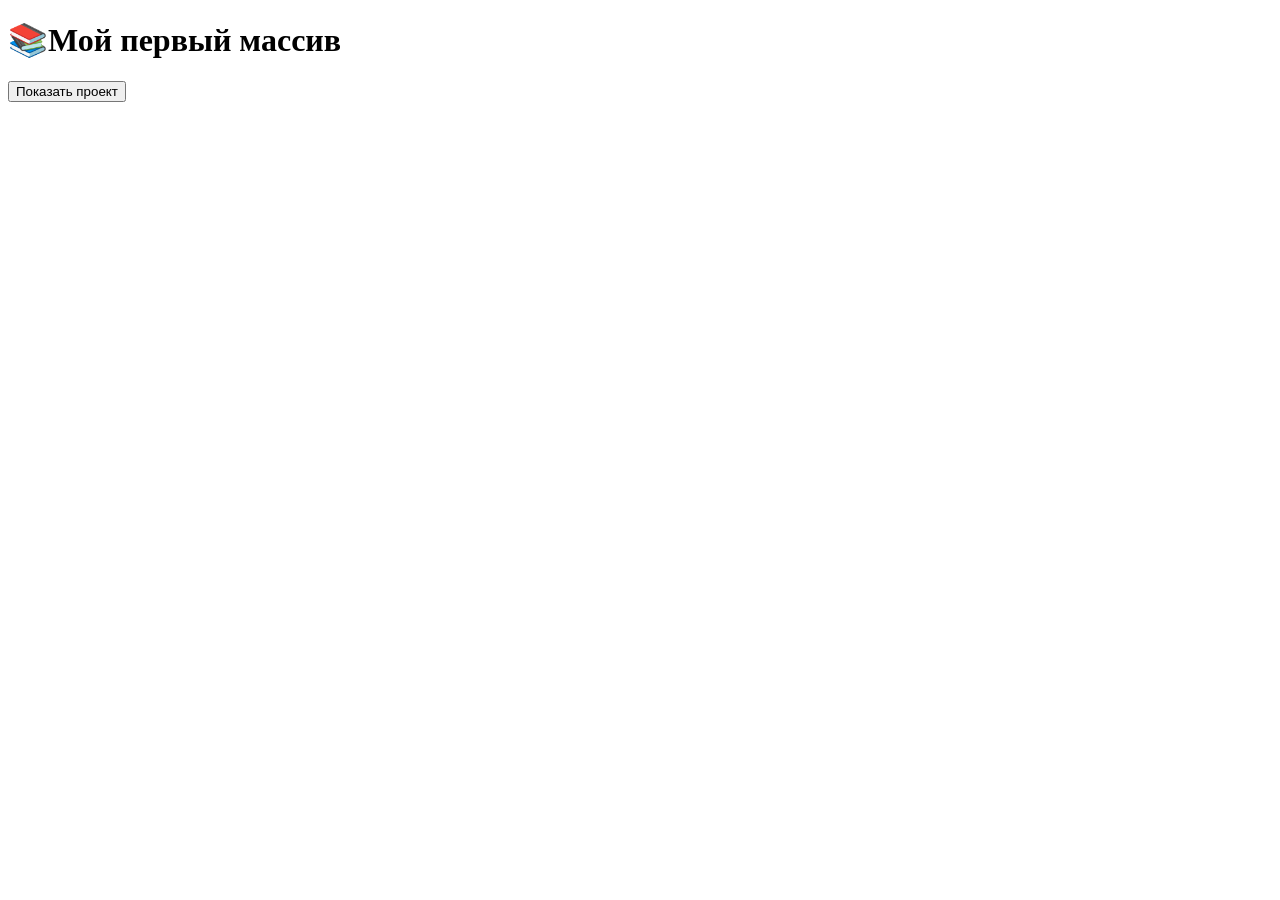
<file: array массив.html>
<!DOCTYPE html>
<html lang="ru">

<head>
    <meta charset="UTF-8">
    <title>Мой первый массив</title>
</head>

<body>

    <h1>📚Мой первый массив</h1>
    <button onclick="show()">Показать проект</button>
    <h2 id="result"></h2>

    <script>

        let projects = [
            "🧮 Калькулятор",
            "⏰ Часы",
            "💰 Конвертер",
            "🔐 Генератор паролей",
            "📝 ToDo list",
        ];

        function show() {

            let random = Math.floor(Math.random() * projects.length);

            document.getElementById("result").innerHTML =
            projects[random];
        }
    </script>
</body>
</html>
</file>
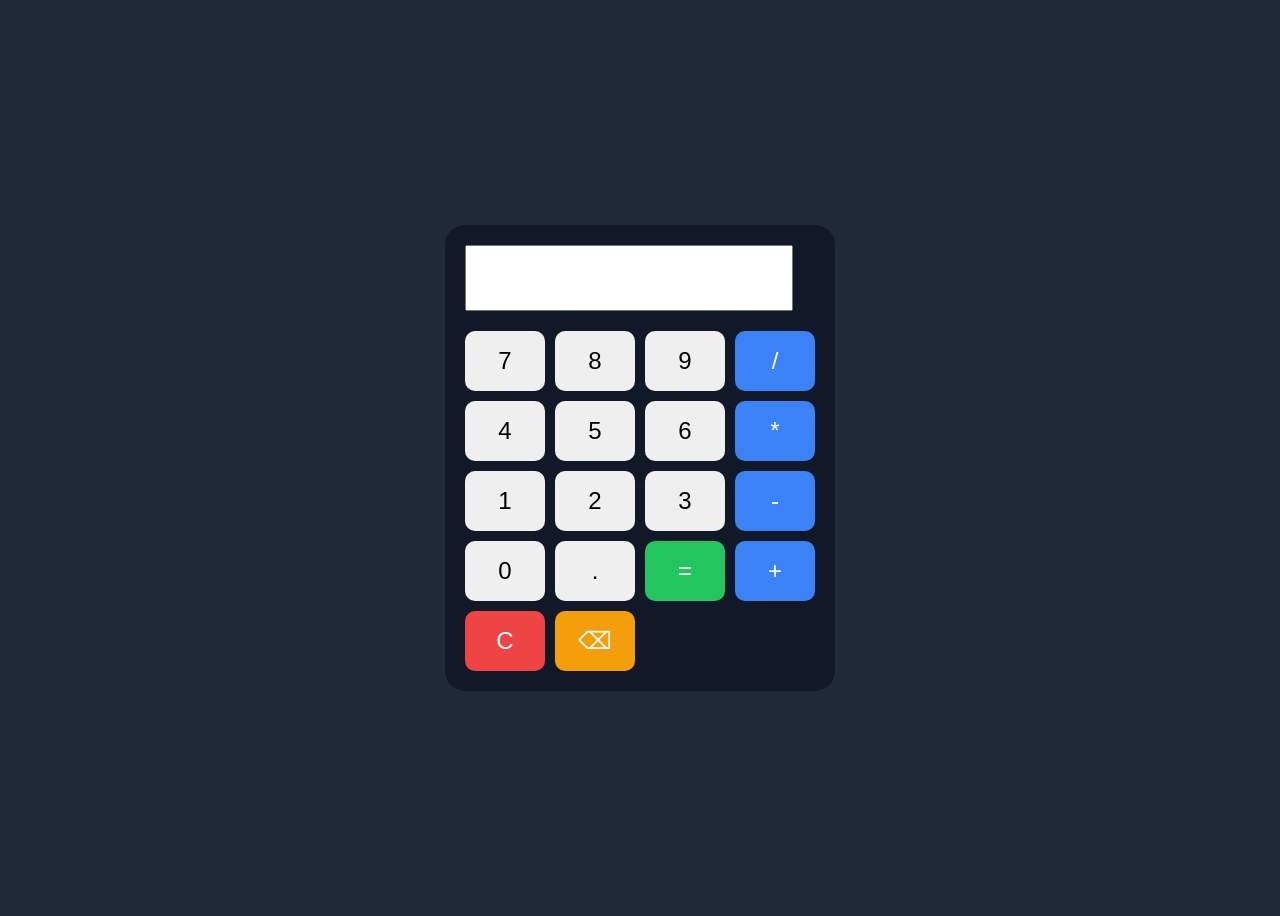
<file: calculator.html>
<!DOCTYPE html>
<html lang="ru">
<head>
    <meta charset="UTF-8">
    <title>Калькулятор</title>

    <style>

        body{
            background: #1f2937;
            display: flex;
            justify-content: center;
            align-items: center;
            height: 100vh;
            font-family: Arial;
        }

        .calculator{
            background: #111827;
            padding: 20px;
            border-radius: 20px;
         }

        #display{
            width: 320px;
            height: 60px;
            font-size: 30px;
            margin-bottom: 20px;
            text-align: right;
        }

        .buttons{
            display: grid;
            grid-template-columns: repeat(4, 80px);
            gap: 10px;
        }

        button{
            height: 60px;
            font-size: 24px;
            border: none;
            border-radius: 10px;
            cursor: pointer;
        }

        button:hover{
            background: gold;
        }

        .equal{
            background: #22c55e;
            color: white;
        }

        .equal:hover{
            background: #16a34a;
        }

        .clear{
            background: #ef4444;
            color: white;
        }

        .clear:hover{
            background: #dc2626;
        }

        .delete{
            background: #f59e0b;
            color: white;
        }

        .operator{
            background: #3b82f6;
            color: white;
        }

        .operator:hover{
            background: #2563eb;
        }

        button{
            transition: 0.2s;
        }

        button:active{
            transform: scale(0.95);
        }

        button:hover{
            transform: scale(1.05);
        }
    </style>
    </head>

    <script>

        function add(value){
            document.getElementById("display").value += value;
        }

        function clearDisplay() {
            document.getElementById("display").value = "";
        }

        function backspace(){
            let display = document.getElementById("display");
            display.value = display.value.slice(0,  -1);
        }

        function calculate() {
            let display = document.getElementById("display");

            try {
                display.value = eval(display.value);
            } catch {
                display.value = "Ошибка";
            }
        }

    </script>
    <body>
        <div class="calculator">
            <input type="text" id="display" readonly>
        <div class="buttons">
        <button onclick="add('7')">7</button>
        <button onclick="add('8')">8</button>
        <button onclick="add('9')">9</button>
        <button class="operator" onclick="add('/')">/</button>

        <button onclick="add('4')">4</button>


        <button onclick="add('5')">5</button>
        <button onclick="add('6')">6</button>
        <button class="operator" onclick="add('*')">*</button> 

        <button onclick="add('1')">1</button>
        <button onclick="add('2')">2</button>
        <button onclick="add('3')">3</button>
        <button class="operator" onclick="add('-')">-</button>

        <button onclick="add('0')">0</button>
        <button onclick="add('.')">.</button>
        <button class="equal" onclick="calculate()">=</button>
        <button class="operator" onclick="add('+')">+</button>
        <button class="clear" onclick="clearDisplay()">C</button>
        <button class="delete" onclick="backspace()">⌫</button>

        </div>

       </div>

    </body>
</html>
</file>
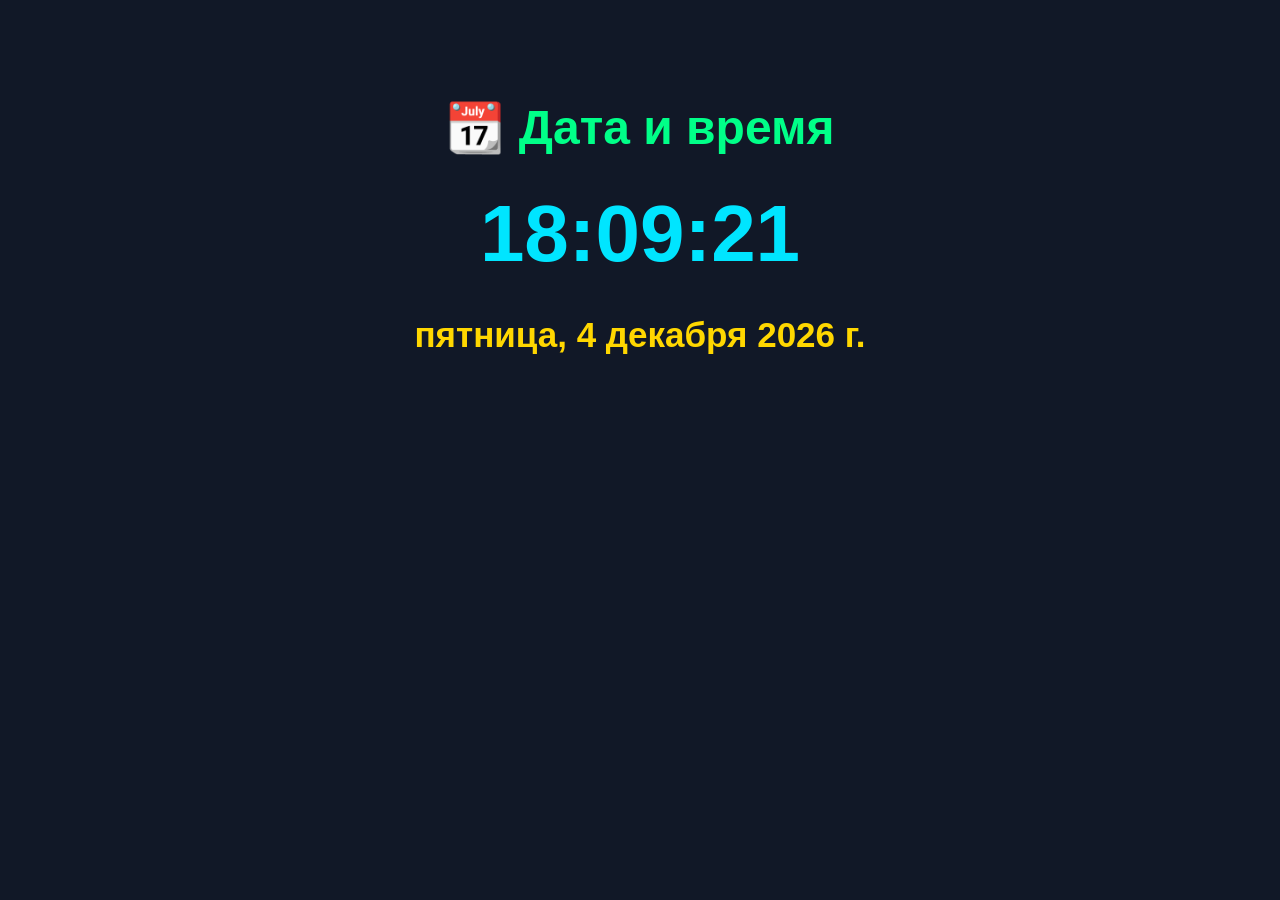
<file: Date.html>
<!DOCTYPE html>
<html lang="ru">
<head>
    <title>Дата и время</title>

    <style>
        body{
            background: #111827;
            color: white;
            text-align: center;
            font-family: Arial,sans-serif;
            margin-top: 100px;
        }

        h1{
            color: #0f8;
            font-size: 48px;
        }

        #clock{
            font-size: 80px;
            color: #00e5ff;
            margin: 20px;
        }

        #date{
            font-size: 35px;
            color: gold
            ;
        }
    </style>
</head>
<body>
    <h1>📆 Дата и время</h1>
    <h2 id="clock"></h2>
    <h3 id="date"></h3>
    
</body>

<script>
    function showTime() {
        let now =new Date();
        document.getElementById("clock").innerHTML = 
        now.toLocaleTimeString("ru-Ru");

        document.getElementById("date").innerHTML = 
        now.toLocaleDateString("ru-Ru", {
            weekday:"long",
            year:"numeric",
            month:"long",
            day:"numeric"
        });
    }
    showTime();
    setInterval(showTime, 1000);
</script>
</html>
</file>
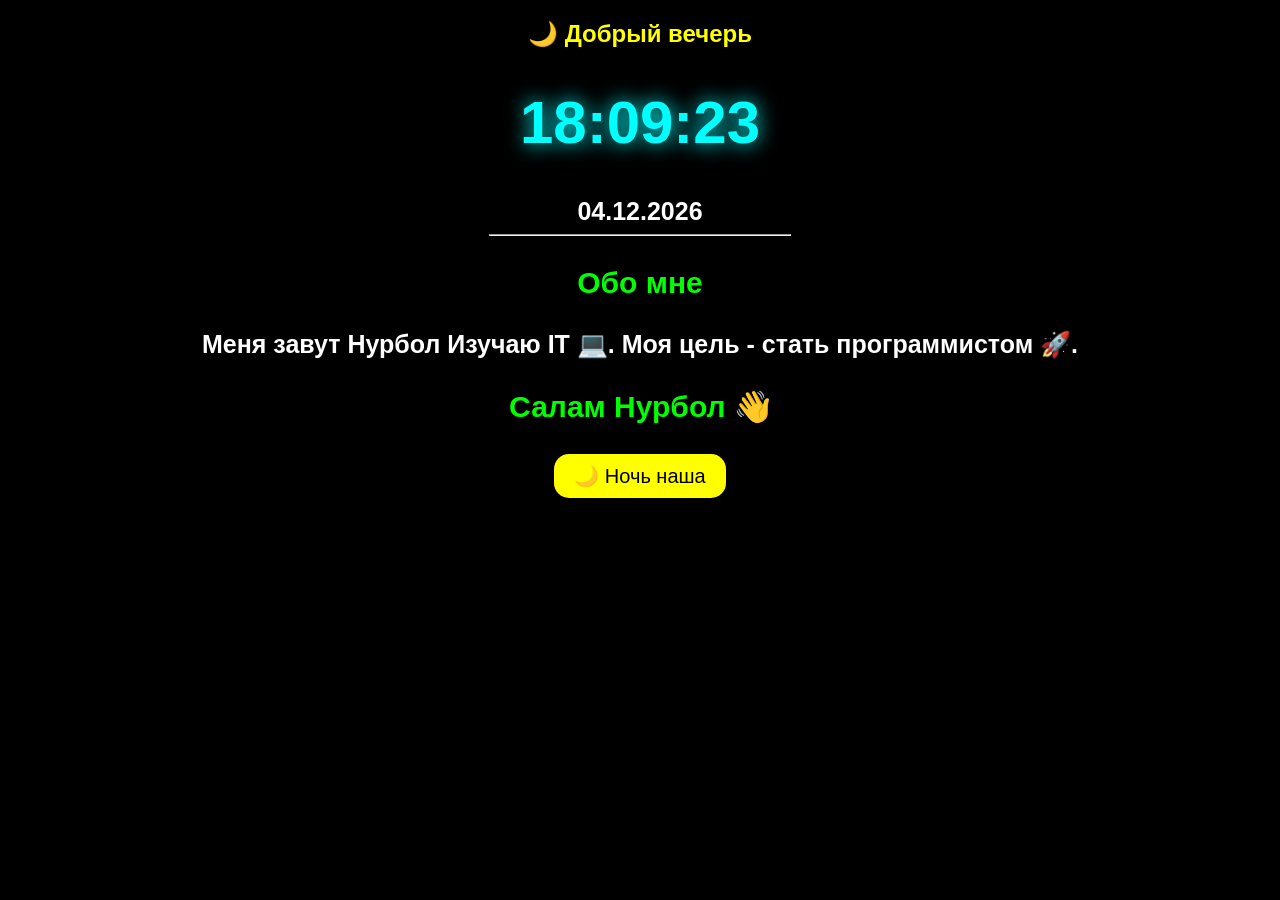
<file: night.html>
<!DOCTYPE html>
<html>

    <head>
        <style>

            body{
                background: black;
                color: white;
                text-align: center;
                font-family: Arial;
            }

            h1{
                color: cyan;
                font-size: 60px;
                text-shadow: 0 0 20px cyan;
            }

            h2{
                color:yellow;
            }

            p{
                font-size: 25px;
            }

            h3{
                color: lime;
                font-size: 30px;
            }

            button{
                background: yellow;
                color: black;
                font-size: 20px;
                padding: 10px 20px;
                border-radius: 15px;
                border: none;
                cursor: pointer;
            }

            hr{
                width: 300px;
            }

            h3{
                color: lime;
                font-size: 30px;
            }

            p{
                font-weight: 700;
                margin: auto;
            }

        </style>
    </head>

    <body>

        <h2 id="hello"></h2>

        <h1 id="clock"></h1>

        <p id="date"></p>

        <hr>

        <h3> Обо мне </h3>

        <p>
            Меня завут Нурбол
            Изучаю IT 💻.
            Моя цель - стать программистом 🚀.
        </p>
        
        <h3>Салам Нурбол 👋</h3>

        <button id="button" onclick="night()">
           🌙 Ночь наша 
        </button>

        <script>

            function showTime() {
                if (isNight) {
                    return;

                }

                let now = new Date();
                document.getElementById("clock").innerHTML = 
                now.toLocaleTimeString("ru-Ru");

                    document.getElementById("date").innerHTML = 
                    now.toLocaleDateString("ru-Ru");

                     let hour = now.getHours();
                     if (hour <12){
                        document.getElementById("hello").innerHTML = 
                        "🌞 Доброе утро";
                      } else if (hour < 18) {
                        document.getElementById("hello").innerHTML = 
                        "😎 Добрый день";
                     } else {
                        document.getElementById("hello").innerHTML = 
                        "🌙 Добрый вечерь";
                }

                document.getElementById("hello").style.color = "yelow";

            }

            let isNight = false;

            showTime();
                setInterval(showTime, 1000);

            

        function night() {
            if (!isNight) {

                 document.body.style.background = "#020617";

                 document.getElementById("hello").innerHTML = 
                 "🌙 Ночь наша";
                document.getElementById("hello").style.color = 
                "deepskyblue";

                document.querySelector("button").innerHTML = 
                "🌞 Доброе утро";
                
                isNight = true;

                } else {

                    document.body.style.background = "black";

                    isNight = false;

                    showTime();

                    document.getElementById("button").innerHTML= 
                    "🌙 Ночь наша";

                }

                }

        </script>
    </body>
</html>
</file>
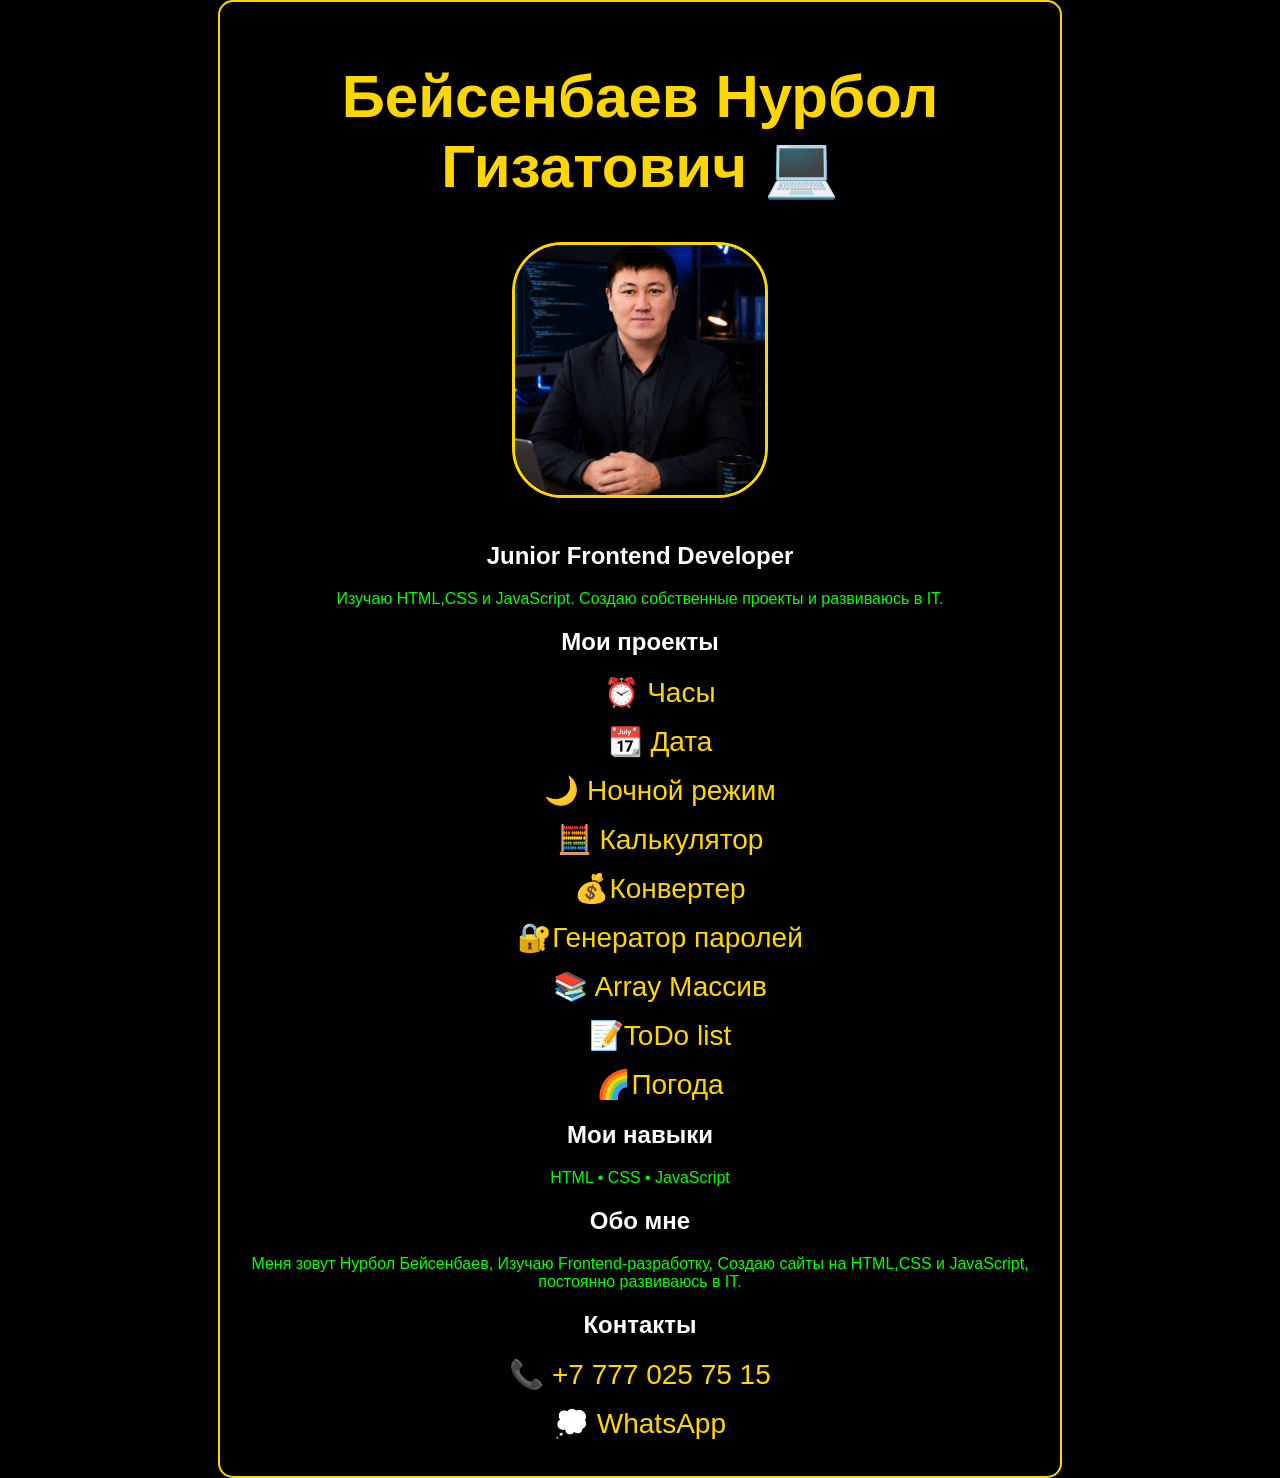
<file: resume.html>
<!DOCTYPE html>
<html>
    <head>
    
        <title>Нурбол - Junior Frontend Developer</title>
        <meta charset="UTF-8">
    </head>

    <style>
        body{
            background-color: black;
            color: lime;
            text-align: center;
            font-family: Arial;
            max-width: 800px;
            margin: auto;
            border: 2px solid gold;
            border-radius: 15px;
            padding: 20px;
        }

        h1{
            color: gold;
            font-size: 60px;
        }

        h2{
            color: white;
        }

        button{
            background-color: gold;
            color: black;
            padding: 10px 20px;
            border: none;
            border-radius: 10px;
            font-size: 18px;
        }

        a{
            color: gold;
            text-decoration: none;
            font-size: 28px;
        }

        a:hover{
            color: white;
        }

        img {
            width: 250px;
            height: 250px;
            border-radius: 50px;
            border: 3px solid gold;
            object-fit: cover;
        }

        img{
            margin-bottom: 20px;
        }

        img:hover{
            transform: scale(1.05);
        }

        img{
            transition: 0.3s;
        }
    </style>

    <body>

        <h1>Бейсенбаев Нурбол Гизатович 💻</h1>

        <img src="myphoto.png" alt="Нурбол" width="200">

        <h2>Junior Frontend Developer</h2>

        <p>
            Изучаю HTML,CSS и JavaScript.
            Создаю собственные проекты и развиваюсь в IT.
        </p>

        <h2>Мои проекты</h2>

        <ul>
        <p><a href="clock.html">⏰  Часы</a></p>
        <p><a href="Date.html">📆 Дата</a></p>
        <p><a href="night.html">🌙 Ночной режим</a></p>
        <p><a href="calculator.html">🧮  Калькулятор</a></p>
        <p><a href="Конвертер.html">💰Конвертер</a></p>
        <p><a href="Генератор паролей.html">🔐Генератор паролей</a></p>
        <p><a href="array массив.html">📚 Array Массив</a></p>
        <p><a href="ToDo List.html">📝ToDo list</a></p>
        <p><a href="пагода,wether.html">🌈Погода</a></p>
        </ul>

        <h2>Мои навыки</h2>
        <p>HTML • CSS • JavaScript</p>

        <h2>Обо мне</h2>
        <p>
            Меня зовут Нурбол Бейсенбаев,
            Изучаю Frontend-разработку,
            Создаю сайты на HTML,CSS и JavaScript,
            постоянно развиваюсь в IT. 
        </p>

        <h2>Контакты</h2>

        <p>
            <a href="tel:+77770257515">📞 +7 777 025 75 15</a>
        </p>

        <p>
            <a href="https://wa.me/77770257515" target="_blank">
              💭 WhatsApp
            </a>
        </p>

    </body>
</html>
</file>
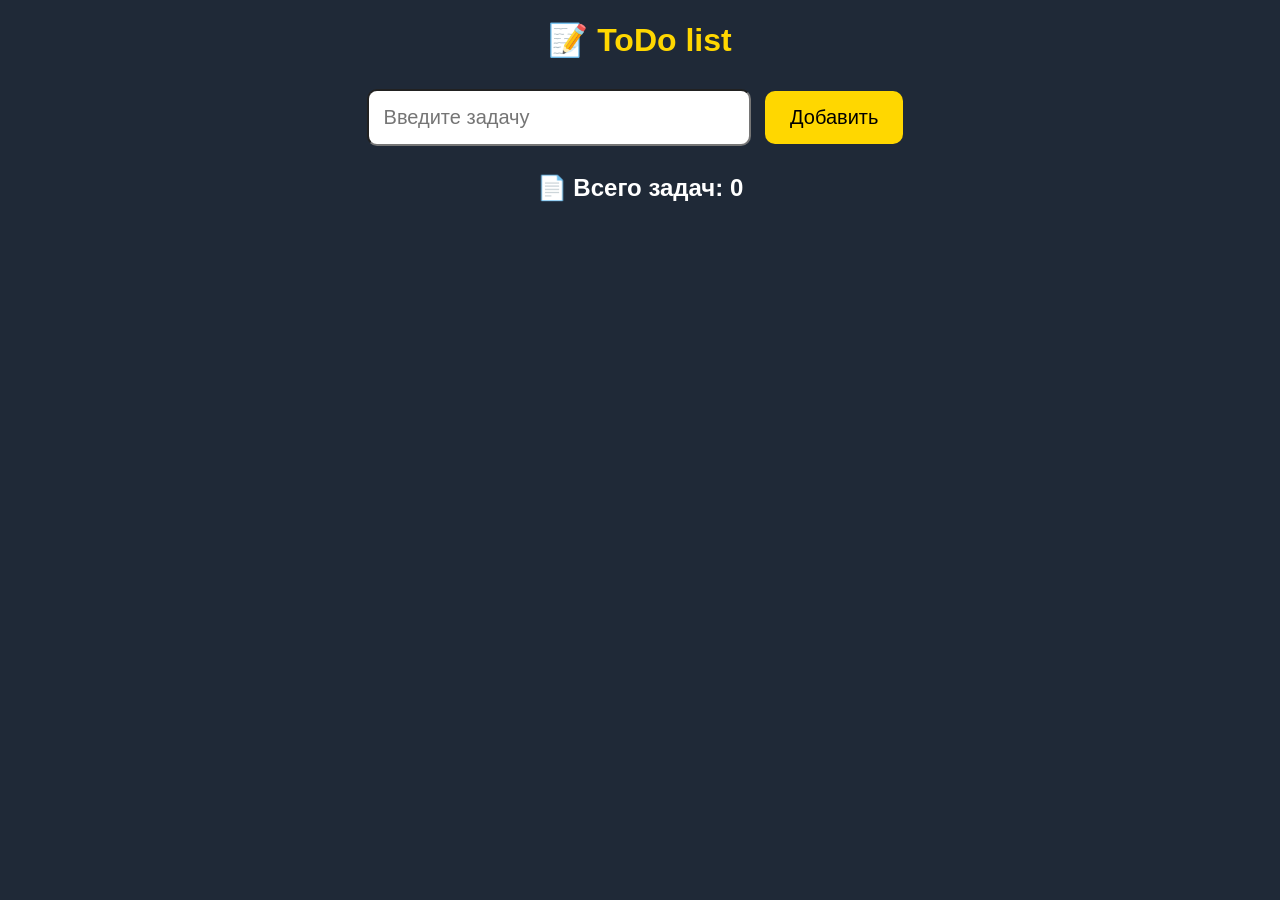
<file: ToDo List.html>
<!DOCTYPE html>
<html lang="ru">

<head>

    <meta charset=" UTF-8">
    <title>ToDo list</title>

    <style>

        body {
            background: #1f2937;
            color: white;
            text-align: center;
            font-family: Arial;
 



        }

        h1{
            color: gold;

        }

        input{
            width: 350px;
            padding: 15px;
            border-radius: 10px;
            font-size: 20px;
        }

        button{
            padding: 15px 25px;
            margin: 10px;
            background: gold;
            border: none;
            border-radius: 10px;
            font-size: 20px;
            cursor: pointer;
        }

        li {
            font-size: 24px;
            margin: 10px;
        }

            #list {
                list-style:none;
                padding: 0;
        }

        #list li {
            display: flex;
            justify-content: center;
            align-items: center;
            gap: 20px;
            margin: 20px 0;
            font-size: 35px;
            font-weight: bold;
        }
    </style>

</head>

<body>

    <h1>📝 ToDo list</h1>

    <input type="text" id="task" placeholder="Введите задачу">

    <button onclick="addTask()">Добавить</button>
    <h2 id="count">📄 Всего задач: 0</h2>
    <ul id="list"></ul>

    <script>

        function addTask() {

            let task = 
            document.getElementById("task").value;

            if (task.trim() === "") {
                return;
            }

            let li = 
            document.createElement("li");

            li.textContent = task;
            let button = document.createElement("button");
            button.textContent = "❌";

            button.addEventListener("click", function () {
                li.remove();
                updateCount();
                saveTasks();
            });

            li.appendChild(button);

            document.getElementById("list").appendChild(li);
            document.getElementById("task").value = "";

            updateCount();

            saveTasks();

        }

            function updateCount(){

        let count = 
        document.querySelectorAll("#list li").length;

        document.getElementById("count").innerHTML = 
        "📄 Всего задач: " + count;
            }

            function saveTasks() {

                let tasks = document.getElementById("list").innerHTML;
                localStorage.setItem("tasks", tasks);
            }

            document.getElementById("list").innerHTML = 
            localStorage.getItem("tasks");

            updateCount();

            document.querySelectorAll("#list button").forEach(function(button) {
            
                button.onclick = function() {
                    button.parentElement.remove();
                    updateCount();
                    saveTasks();
                };
            });

    </script>
</body>
</html>
</file>
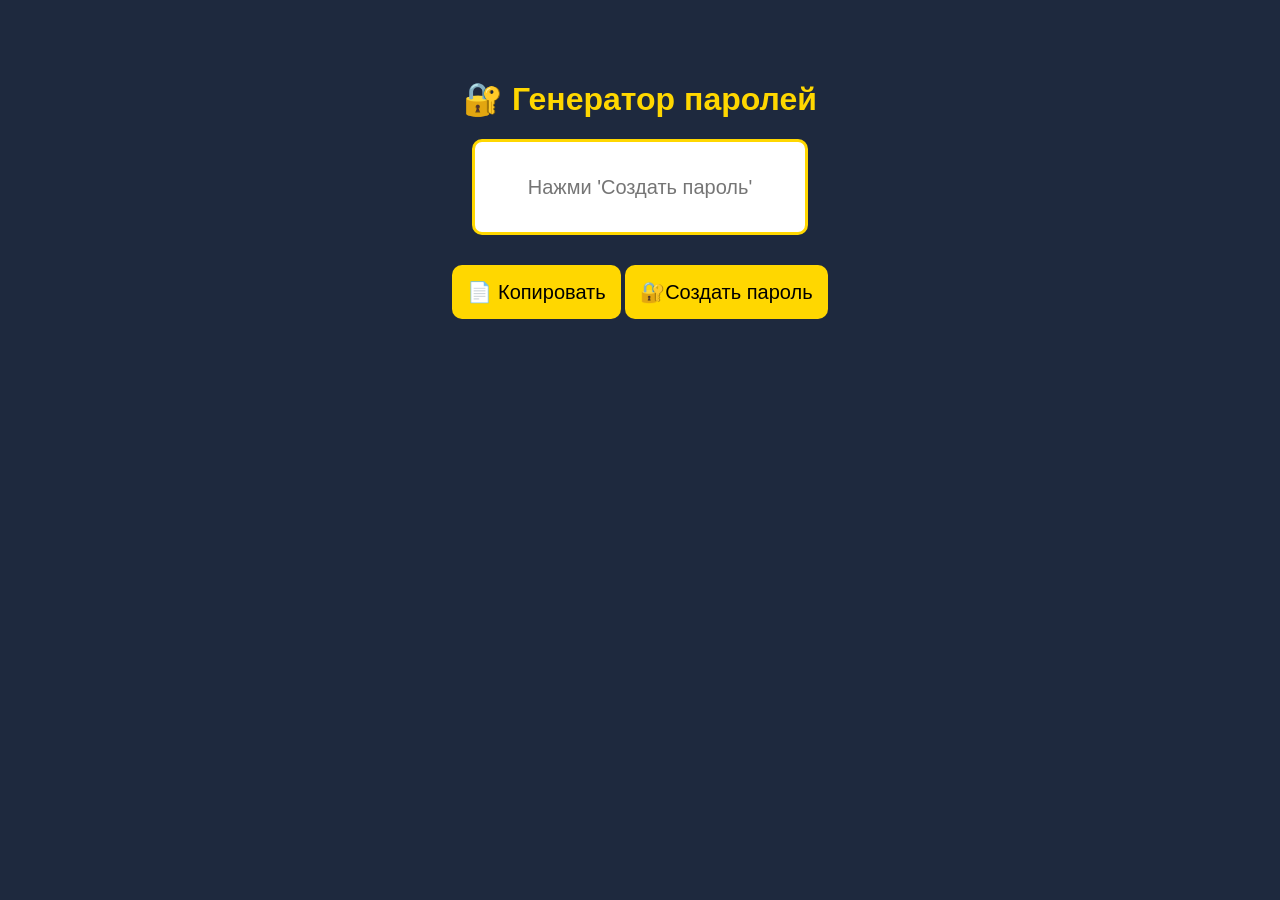
<file: Генератор паролей.html>
<!DOCTYPE html>
<html lang="ru">
    <head>
        <meta charset="UTF-8">
        <title>Генератор паролей</title>

        <style>

            input{
                width: 500px;
                height: 60px;
                padding: 10px;
                font-size: 24px;
                text-align: center;
                border-radius: 15px;
                border: 3px solid gold;
                outline: none;
            }

            body{
                background: #1e293e;
                color: white;
                text-align: center;
                font-family: Arial;
                margin-top: 80px;
            }

            h1{
                color: gold;
            }

            input{
                width: 300px;
                padding: 15px;
                font-size: 20px;
                border-radius: 10px;
                text-align: center;
            }

            button{
                margin-top: 30px;
                padding: 15px 15px;
                font-size: 20px;
                background: gold;
                border: none;
                border-radius: 10px;
                cursor: pointer;
            }

            button:hover{
                transform: scale(1.05);
            }

        </style>
    </head>

    <body>
        <h1>🔐 Генератор паролей</h1>

        <input
        type="text"
        id="password"
        placeholder="Нажми 'Создать пароль'"
        readonly
        >
        <br>

        <button onclick="copyPassword()">📄 Копировать</button>

        <button onclick="generate()">🔐Создать пароль</button>

        <script>

            function copyPassword() {
                let password = document.getElementById("password");

                alert("Пароль скопирован!");
            }

            function generate(){

                let chars =
                "ABSDEFHIJKLMNOPQRSTUVWXYZabsdefghijklmnopqrstuvwxyz0123456789!@#$";

                let password = "";

                for(let i=0; i<12; i++){
                    password += chars[Math.floor(Math.random()*chars.length)];
            
                }

                document.getElementById("password").value = password;

            }
 
        </script>
    </body>
</html>
</file>
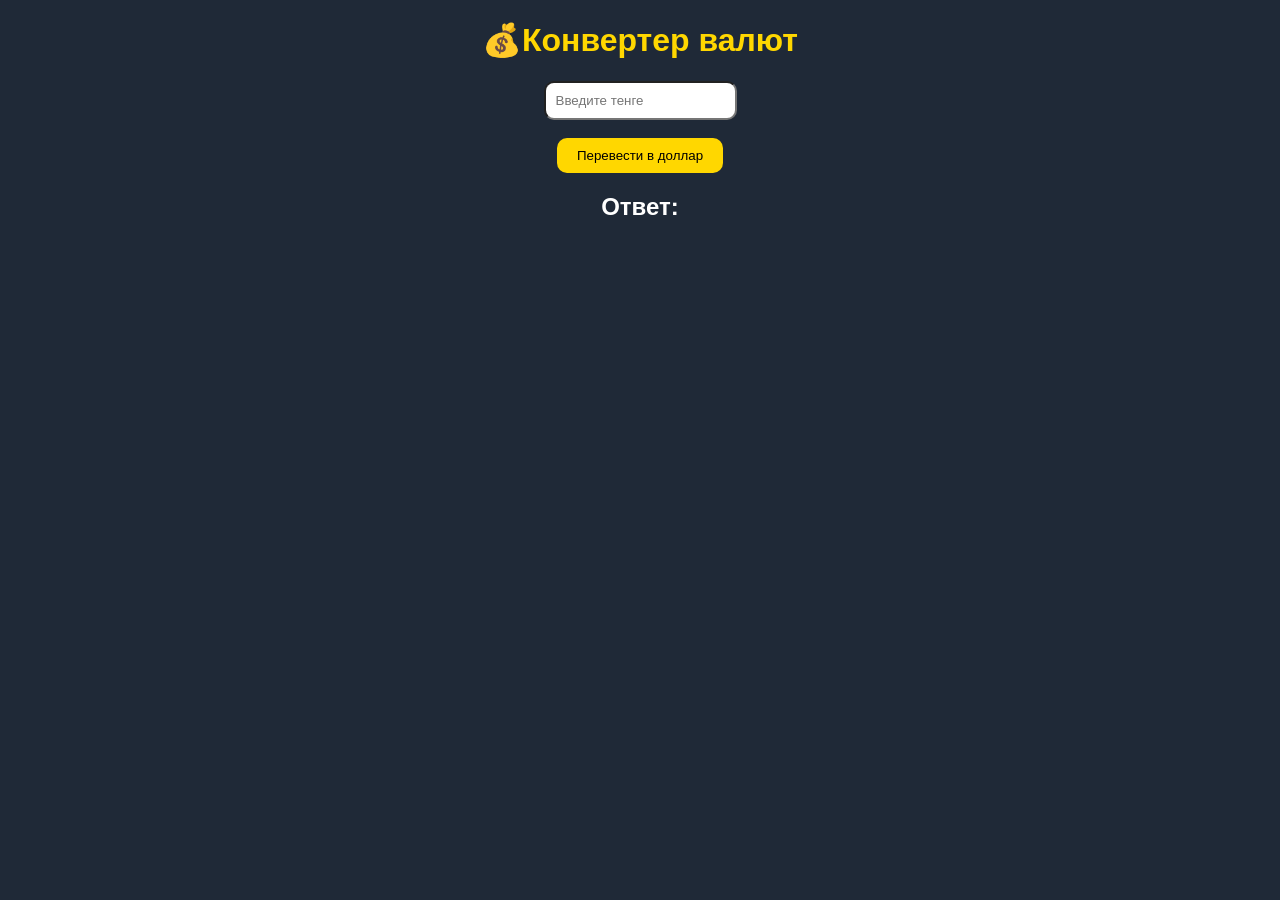
<file: Конвертер.html>
<!DOCTYPE html>
<html>
    <head>
        <title>Конвертер валют</title>

        <style>
            body{
                background-color: #1f2937;
                color: white;
                text-align: center;
                font-family: Arial;
            }

            h1{
                color: gold;
            }

            input{
                padding: 10px;
                border-radius: 10px;
            }

            button{
                padding: 10px 20px;
                border-radius: 10px;
                background: gold;
                border: none;
                border-radius: 10px;
                cursor: pointer;
            }

            button:hover{
                transform: scale(1.05);
            }
        </style>
    </head>
    <body>

        <h1>💰Конвертер валют</h1>

        <input type="number" id="tenge" placeholder="Введите тенге">

        <br><br>

        <button onclick="convert()">Перевести в доллар</button>

        <h2 id="result">Ответ:</h2>

        <script>
            function convert() {
                let tenge = Number(document.getElementById("tenge").value);

                let dollar = tenge / 500;

                document.getElementById("result").innerHTML =
                "Ответ: $" + dollar.toFixed(2);
            }
        </script>

    </body>
</html>
</file>
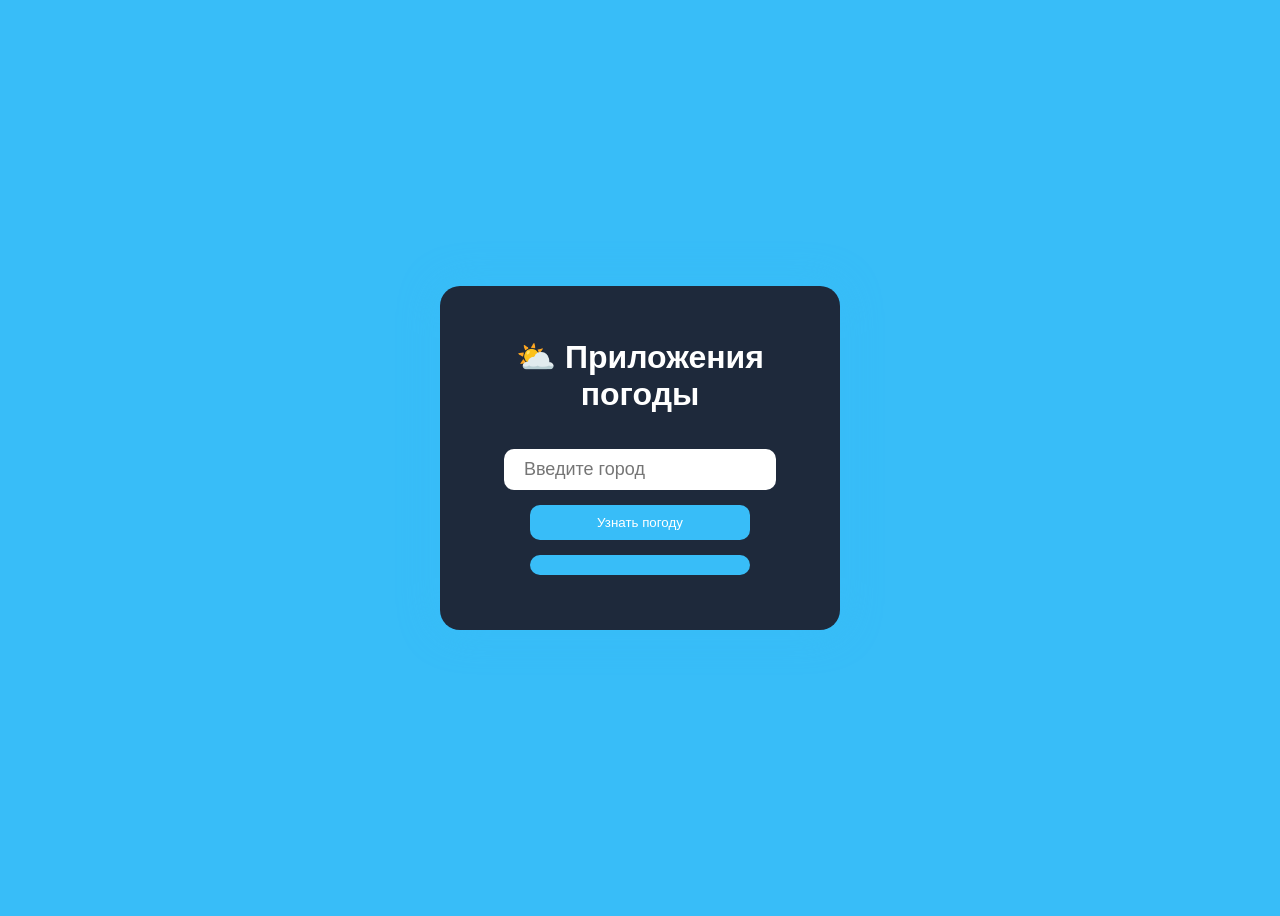
<file: погода_weather.html>
<!DOCTYPE html>
<html lang="ru">
<head>
    <meta charset="UTF-8">
    <meta name="viewport" content="width=device-width, initial-scale=1.0">
    <title>Weather App</title>
</head>

<style>
    body{
        background: #38bdf8;
        color: white;
        font-family: Arial, sans-serif;
        display: flex;
        justify-content: center;
        align-items: center;
        height: 100vh;
    }

    .weather{
        background: #1e293b;
        padding: 30px;
        border-radius: 20px;
        width: 340px;
        text-align: center;
        box-shadow: 0 0 40px rgba(56,189,248,.4);
        transition: 0.3s;

    }

    .weather:hover{
        transform: translateY(-5px);
    }

    input{
        margin-top: 15px;
        padding: 10px 20px;
        border: none;
        border-radius: 10px;
        font-size: 18px;
    }

    button{
        width: 220px;
        margin-top: 15px;
        padding: 10px 20px;
        background: #38bdf8;
        color: white;
        border: none;
        border-radius: 10px;
        cursor: pointer;
        transition: .3s;
    }

    button:hover{
        transform: translateY(-3px);
        background: #0ea5e9;
        box-shadow: 0 15px 25px rgba(0, 0, 0, .4);
    }

    button:active{
        transform: scale(.95);
    }

    #result{
        color: #22c55e;
        margin-top: 25px;
        font-size: 28px;
        line-height: 50px;
        opacity: 0;
        transition: opacity .5s;
    }

    #forecast{
        margin-top: 20px;
    }

    .day{
        background: rgba(255, 255, 255, .08);
        margin-top: 10px;
        padding: 12px;
        border-radius: 10px;
        color: white;
        font-size: 18px;
    }

</style>

<script>
    async function showWeather() {
        let city = document.getElementById("city").value.trim();
        let result = document.getElementById("result");

        let geoResponse = await fetch(
            `https://geocoding-api.open-meteo.com/v1/search?name=${city}&count=1&language=ru&format=json`
        );

        let geoData = await geoResponse.json();

        if (!geoData.results || geoData.results.length === 0) {
            result.innerHTML = "❌ Город не найден";
            return;
        }

        let latitude = geoData.results[0].latitude;
        let longitude = geoData.results[0].longitude;

        result.style.opacity = "1"

        let url = `https://api.open-meteo.com/v1/forecast?latitude=${latitude}&longitude=${longitude}&current=temperature_2m,wind_speed_10m,relative_humidity_2m,weather_code&daily=weather_code,temperature_2m_max,temperature_2m_min&forecast_days=7&timezone=auto`;

        let response = await fetch(url);
        let data = await response.json();

        let forecast = document.getElementById("forecast");
        forecast.innerHTML = "";
        for (let i = 0; i < 7; i ++) {
            forecast.innerHTML += `
            <div class="day">
                📆 ${data.daily.time[i]}<br>
                🌡 ${data.daily.temperature_2m_max[i]}° /
                ${data.daily.temperature_2m_min[i]}°
                </div>
                `;
            }
        let weather = "";

        switch (data.current.weather_code) {
            case 0:
                      weather = "☀ Ясно";
                      break;
                case 1:
                case 2: 
                case 3: 
                      weather = "⛅ Облачно";
                      break;
                case 61: 
                case 63: 
                case 65: 
                      weather = "🌧 Дождь";
                      break;
                case 71: 
                case 73: 
                case 75: 
                      weather = "❄ Снег";
                      break;
                default: 
                      weather = "⛅ Погода"
        }

        if(city == ""){
            result.innerHTML = "Введите город";
        }else{
            result.innerHTML = 
            "📍" + city +
            "<br>" + weather + 
            "<br>🌡 " + data.current.temperature_2m + "°C" + 
            "<br> 💨 Ветер: " + data.current.wind_speed_10m + "км/ч" +
            "<br> 💧 Влажность: " + data.current.relative_humidity_2m + "%";
        }
    }

</script>
<body>

    <div class="weather">
        <h1>⛅ Приложения погоды</h1>

        <input type="text" id="city" placeholder="Введите город">
        <button onclick="showWeather()">
            Узнать погоду
        </button>

        <button onclick="getLocation()">
        </button>

        <h2 id="result"></h2>
         <div id="forecast"></div>

    </div>

    <script>
         document.getElementById("city").addEventListener("keydown", function(event) {
            if (event.key === "Enter") {
                showWeather();
            }
        });

        async function getLocation() {

            if (!navigator.geolocation) {
                alert("Геолокфция не поддерживается");
                return;
            }

            navigator.geolocation.getCurrentPosition(async function(position) {
                
                let latitude = position.coords.latitude;
                let longitude = position.coords.longitude;

                let url = "https://api.open-meteo.com/v1/forecast";
            })
        }
    </script>

</body>

</html>
</file>
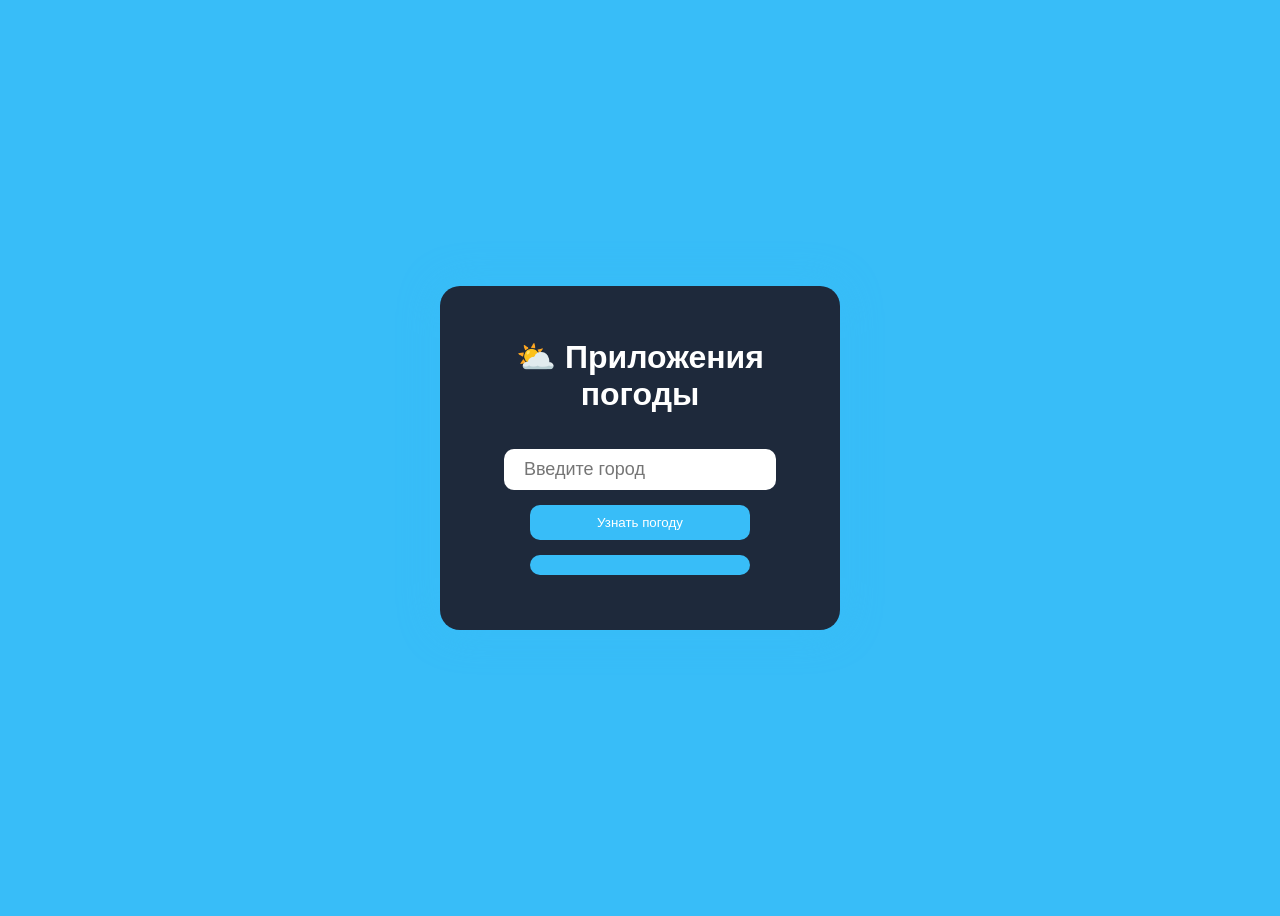
<file: погода_weather_fixed.html>
<!DOCTYPE html>
<html lang="ru">
<head>
    <meta charset="UTF-8">
    <meta name="viewport" content="width=device-width, initial-scale=1.0">
    <title>Weather App</title>
</head>

<style>
    body{
        background: #38bdf8;
        color: white;
        font-family: Arial, sans-serif;
        display: flex;
        justify-content: center;
        align-items: center;
        height: 100vh;
    }

    .weather{
        background: #1e293b;
        padding: 30px;
        border-radius: 20px;
        width: 340px;
        text-align: center;
        box-shadow: 0 0 40px rgba(56,189,248,.4);
        transition: 0.3s;

    }

    .weather:hover{
        transform: translateY(-5px);
    }

    input{
        margin-top: 15px;
        padding: 10px 20px;
        border: none;
        border-radius: 10px;
        font-size: 18px;
    }

    button{
        width: 220px;
        margin-top: 15px;
        padding: 10px 20px;
        background: #38bdf8;
        color: white;
        border: none;
        border-radius: 10px;
        cursor: pointer;
        transition: .3s;
    }

    button:hover{
        transform: translateY(-3px);
        background: #0ea5e9;
        box-shadow: 0 15px 25px rgba(0, 0, 0, .4);
    }

    button:active{
        transform: scale(.95);
    }

    #result{
        color: #22c55e;
        margin-top: 25px;
        font-size: 28px;
        line-height: 50px;
        opacity: 0;
        transition: opacity .5s;
    }

    #forecast{
        margin-top: 20px;
    }

    .day{
        background: rgba(255, 255, 255, .08);
        margin-top: 10px;
        padding: 12px;
        border-radius: 10px;
        color: white;
        font-size: 18px;
    }

</style>

<script>
    async function showWeather() {
        let city = document.getElementById("city").value.trim();
        let result = document.getElementById("result");

        let geoResponse = await fetch(
            `https://geocoding-api.open-meteo.com/v1/search?name=${city}&count=1&language=ru&format=json`
        );

        let geoData = await geoResponse.json();

        if (!geoData.results || geoData.results.length === 0) {
            result.innerHTML = "❌ Город не найден";
            return;
        }

        let latitude = geoData.results[0].latitude;
        let longitude = geoData.results[0].longitude;

        result.style.opacity = "1"

        let url = `https://api.open-meteo.com/v1/forecast?latitude=${latitude}&longitude=${longitude}&current=temperature_2m,wind_speed_10m,relative_humidity_2m,weather_code&daily=weather_code,temperature_2m_max,temperature_2m_min&forecast_days=7&timezone=auto`;

        let response = await fetch(url);
        let data = await response.json();

        let forecast = document.getElementById("forecast");
        forecast.innerHTML = "";
        for (let i = 0; i < 7; i ++) {
            forecast.innerHTML += `
            <div class="day">
                📆 ${data.daily.time[i]}<br>
                🌡 ${data.daily.temperature_2m_max[i]}° /
                ${data.daily.temperature_2m_min[i]}°
                </div>
                `;
            }
        let weather = "";

        switch (data.current.weather_code) {
            case 0:
                      weather = "☀ Ясно";
                      break;
                case 1:
                case 2: 
                case 3: 
                      weather = "⛅ Облачно";
                      break;
                case 61: 
                case 63: 
                case 65: 
                      weather = "🌧 Дождь";
                      break;
                case 71: 
                case 73: 
                case 75: 
                      weather = "❄ Снег";
                      break;
                default: 
                      weather = "⛅ Погода"
        }

        if(city == ""){
            result.innerHTML = "Введите город";
        }else{
            result.innerHTML = 
            "📍" + city +
            "<br>" + weather + 
            "<br>🌡 " + data.current.temperature_2m + "°C" + 
            "<br> 💨 Ветер: " + data.current.wind_speed_10m + "км/ч" +
            "<br> 💧 Влажность: " + data.current.relative_humidity_2m + "%";
        }
    }

</script>
<body>

    <div class="weather">
        <h1>⛅ Приложения погоды</h1>

        <input type="text" id="city" placeholder="Введите город">
        <button onclick="showWeather()">
            Узнать погоду
        </button>

        <button onclick="getLocation()">
        </button>

        <h2 id="result"></h2>
         <div id="forecast"></div>

    </div>

    <script>
         document.getElementById("city").addEventListener("keydown", function(event) {
            if (event.key === "Enter") {
                showWeather();
            }
        });

        async function getLocation() {

            if (!navigator.geolocation) {
                alert("Геолокфция не поддерживается");
                return;
            }

            navigator.geolocation.getCurrentPosition(async function(position) {
                
                let latitude = position.coords.latitude;
                let longitude = position.coords.longitude;

                let url = "https://api.open-meteo.com/v1/forecast";
            })
        }
    </script>

</body>

</html>
</file>
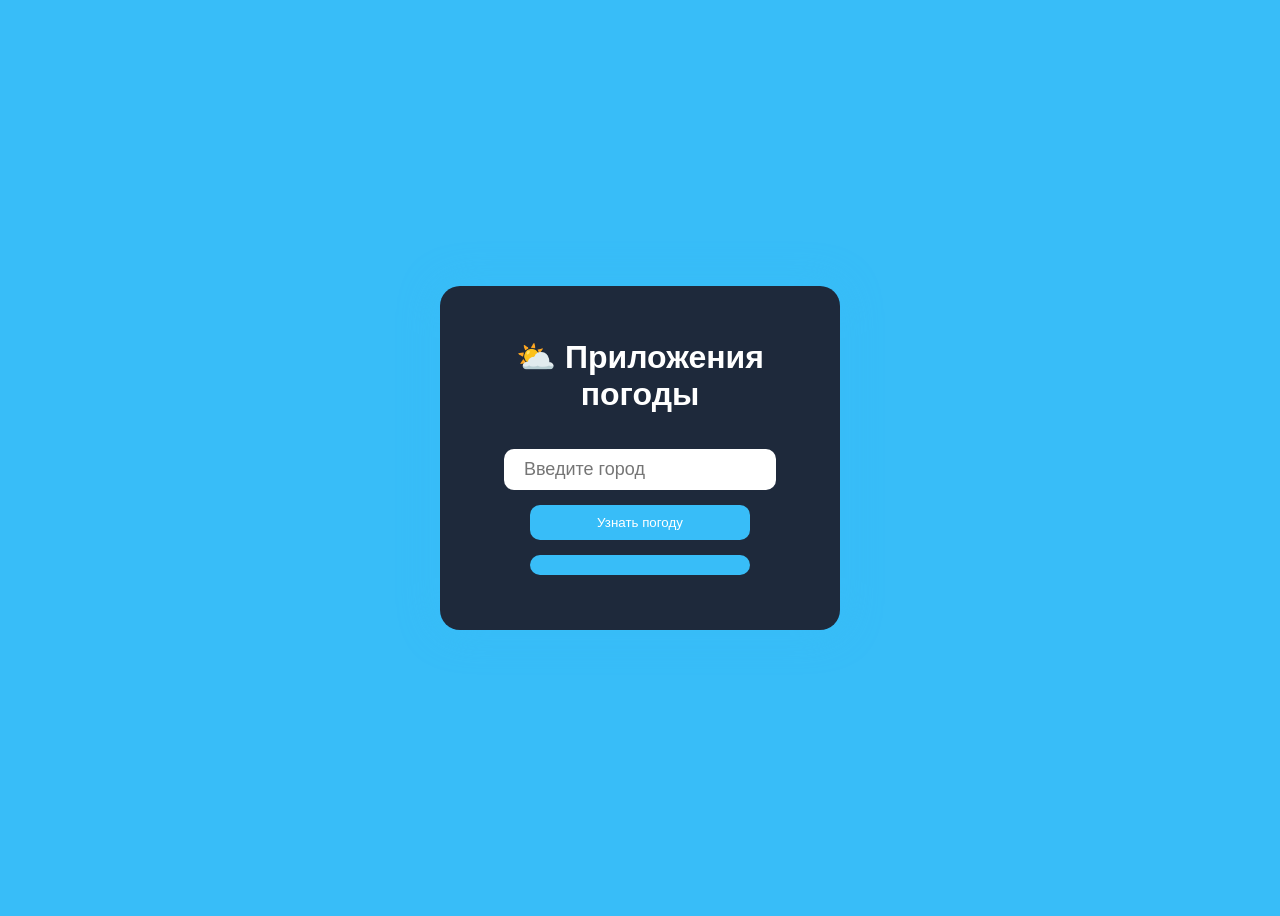
<file: погода_weаther.html>
<!DOCTYPE html>
<html lang="ru">
<head>
    <meta charset="UTF-8">
    <meta name="viewport" content="width=device-width, initial-scale=1.0">
    <title>Weather App</title>
</head>

<style>
    body{
        background: #38bdf8;
        color: white;
        font-family: Arial, sans-serif;
        display: flex;
        justify-content: center;
        align-items: center;
        height: 100vh;
    }

    .weather{
        background: #1e293b;
        padding: 30px;
        border-radius: 20px;
        width: 340px;
        text-align: center;
        box-shadow: 0 0 40px rgba(56,189,248,.4);
        transition: 0.3s;

    }

    .weather:hover{
        transform: translateY(-5px);
    }

    input{
        margin-top: 15px;
        padding: 10px 20px;
        border: none;
        border-radius: 10px;
        font-size: 18px;
    }

    button{
        width: 220px;
        margin-top: 15px;
        padding: 10px 20px;
        background: #38bdf8;
        color: white;
        border: none;
        border-radius: 10px;
        cursor: pointer;
        transition: .3s;
    }

    button:hover{
        transform: translateY(-3px);
        background: #0ea5e9;
        box-shadow: 0 15px 25px rgba(0, 0, 0, .4);
    }

    button:active{
        transform: scale(.95);
    }

    #result{
        color: #22c55e;
        margin-top: 25px;
        font-size: 28px;
        line-height: 50px;
        opacity: 0;
        transition: opacity .5s;
    }

    #forecast{
        margin-top: 20px;
    }

    .day{
        background: rgba(255, 255, 255, .08);
        margin-top: 10px;
        padding: 12px;
        border-radius: 10px;
        color: white;
        font-size: 18px;
    }

</style>

<script>
    async function showWeather() {
        let city = document.getElementById("city").value;
        let result = document.getElementById("result");

        let geoResponse = await fetch(
            `https://geocoding-api.open-meteo.com/v1/search?name=${city}&count=1&language=ru&format=json`
        );

        let geoData = await geoResponse.json();

        if (!geoData.results) {
            result.innerHTML = "❌ Город не найден";
            return;
        }

        let latitude = geoData.results[0].latitude;
        let longitude = geoData.results[0].longitude;

        result.style.opacity = "1"

        let url = `https://api.open-meteo.com/v1/forecast?latitude=${latitude}&longitude=${longitude}&current=temperature_2m,wind_speed_10m,relative_humidity_2m,weather_code&daily=weather_code,temperature_2m_max,temperature_2m_min&forecast_days=7&timezone=auto`;

        let response = await fetch(url);
        let data = await response.json();

        let forecast = document.getElementById("forecast");
        forecast.innerHTML = "";
        for (let i = 0; i < 7; i ++) {
            forecast.innerHTML += `
            <div class="day">
                📆 ${data.daily.time[i]}<br>
                🌡 ${data.daily.temperature_2m_max[i]}° /
                ${data.daily.temperature_2m_min[i]}°
                </div>
                `;
            }
        let weather = "";

        switch (data.current.weather_code) {
            case 0:
                      weather = "☀ Ясно";
                      break;
                case 1:
                case 2: 
                case 3: 
                      weather = "⛅ Облачно";
                      break;
                case 61: 
                case 63: 
                case 65: 
                      weather = "🌧 Дождь";
                      break;
                case 71: 
                case 73: 
                case 75: 
                      weather = "❄ Снег";
                      break;
                default: 
                      weather = "⛅ Погода"
        }

        if(city == ""){
            result.innerHTML = "Введите город";
        }else{
            result.innerHTML = 
            "📍" + city +
            "<br>" + weather + 
            "<br>🌡 " + data.current.temperature_2m + "°C" + 
            "<br> 💨 Ветер: " + data.current.wind_speed_10m + "км/ч" +
            "<br> 💧 Влажность: " + data.current.relative_humidity_2m + "%";
        }
    }

</script>
<body>

    <div class="weather">
        <h1>⛅ Приложения погоды</h1>

        <input type="text" id="city" placeholder="Введите город">
        <button onclick="showWeather()">
            Узнать погоду
        </button>

        <button onclick="getLocation()">
        </button>

        <h2 id="result"></h2>
         <div id="forecast"></div>

    </div>

    <script>
         document.getElementById("city").addEventListener("keydown", function(event) {
            if (event.key === "Enter") {
                showWeather();
            }
        });

        async function getLocation() {

            if (!navigator.geolocation) {
                alert("Геолокфция не поддерживается");
                return;
            }

            navigator.geolocation.getCurrentPosition(async function(position) {
                
                let latitude = position.coords.latitude;
                let longitude = position.coords.longitude;

                let url = https;//api.open-meteo
            })
        }
    </script>

</body>

</html>
</file>
